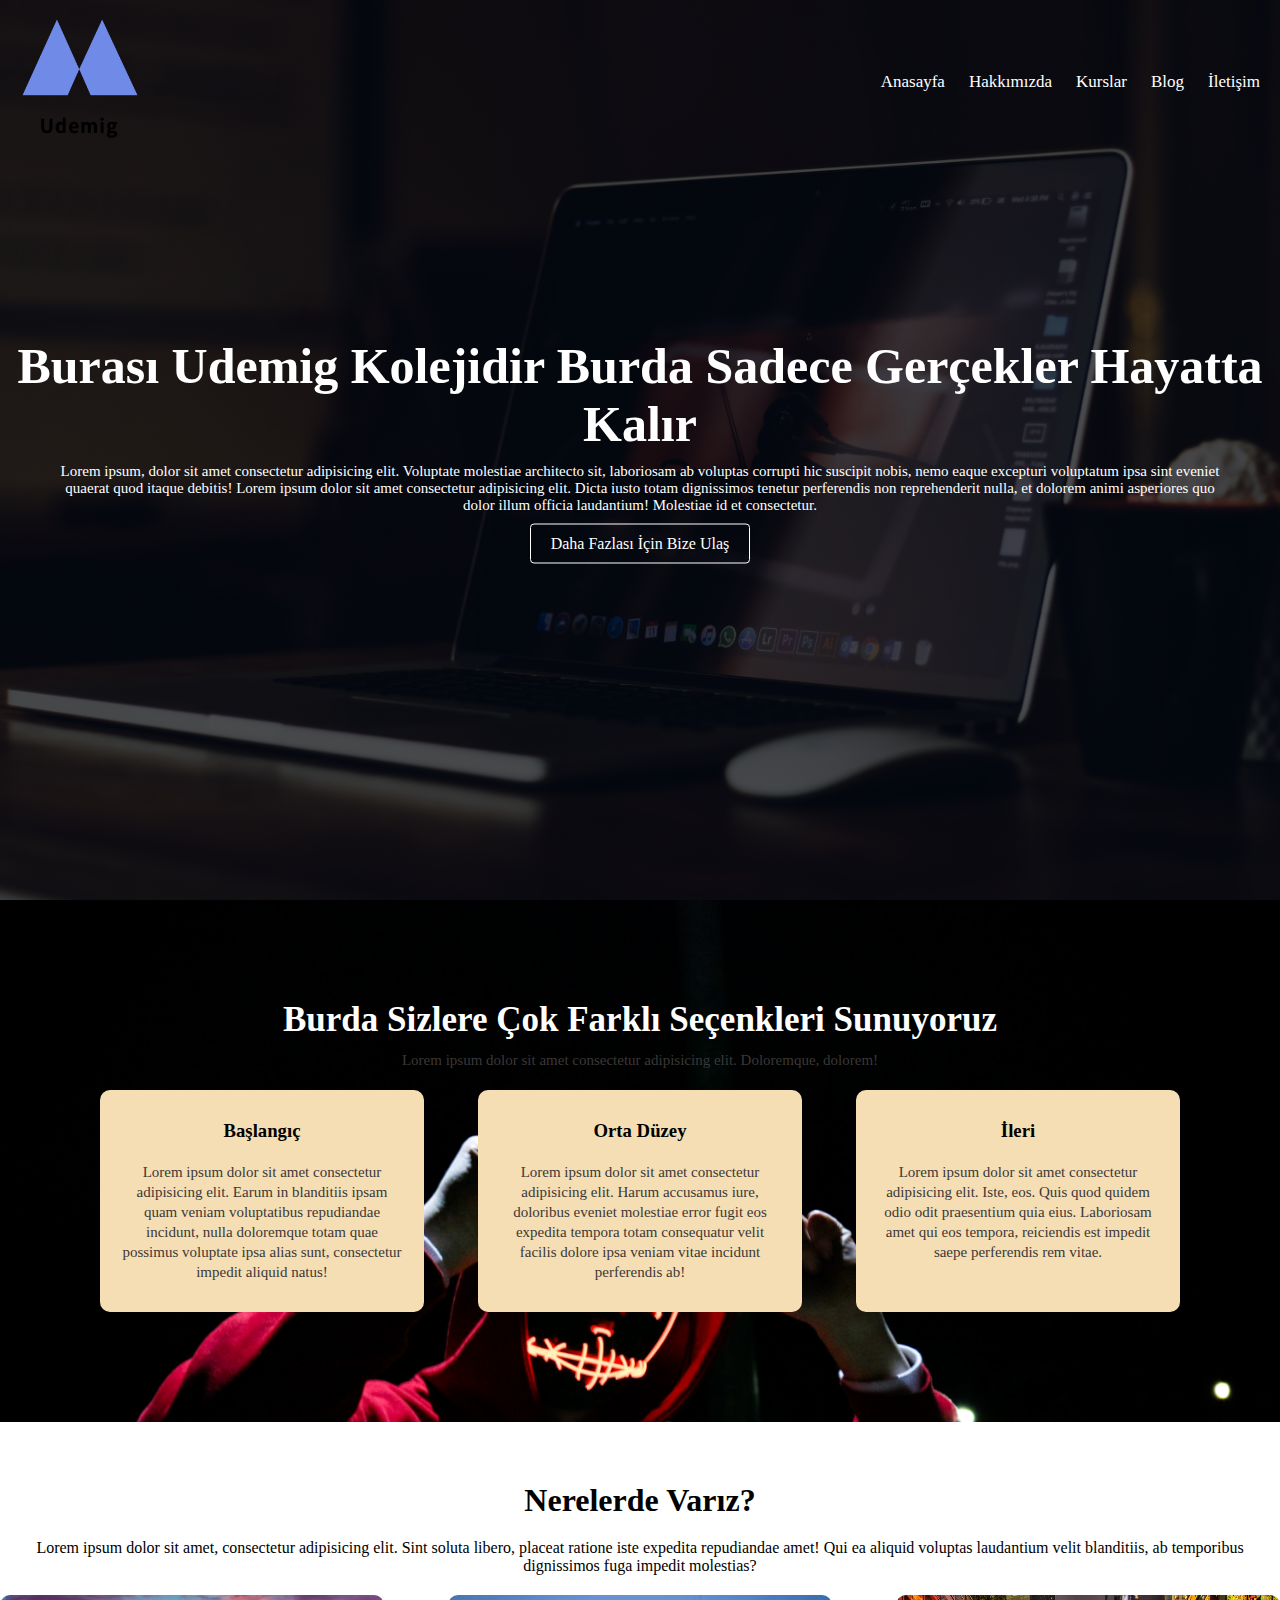
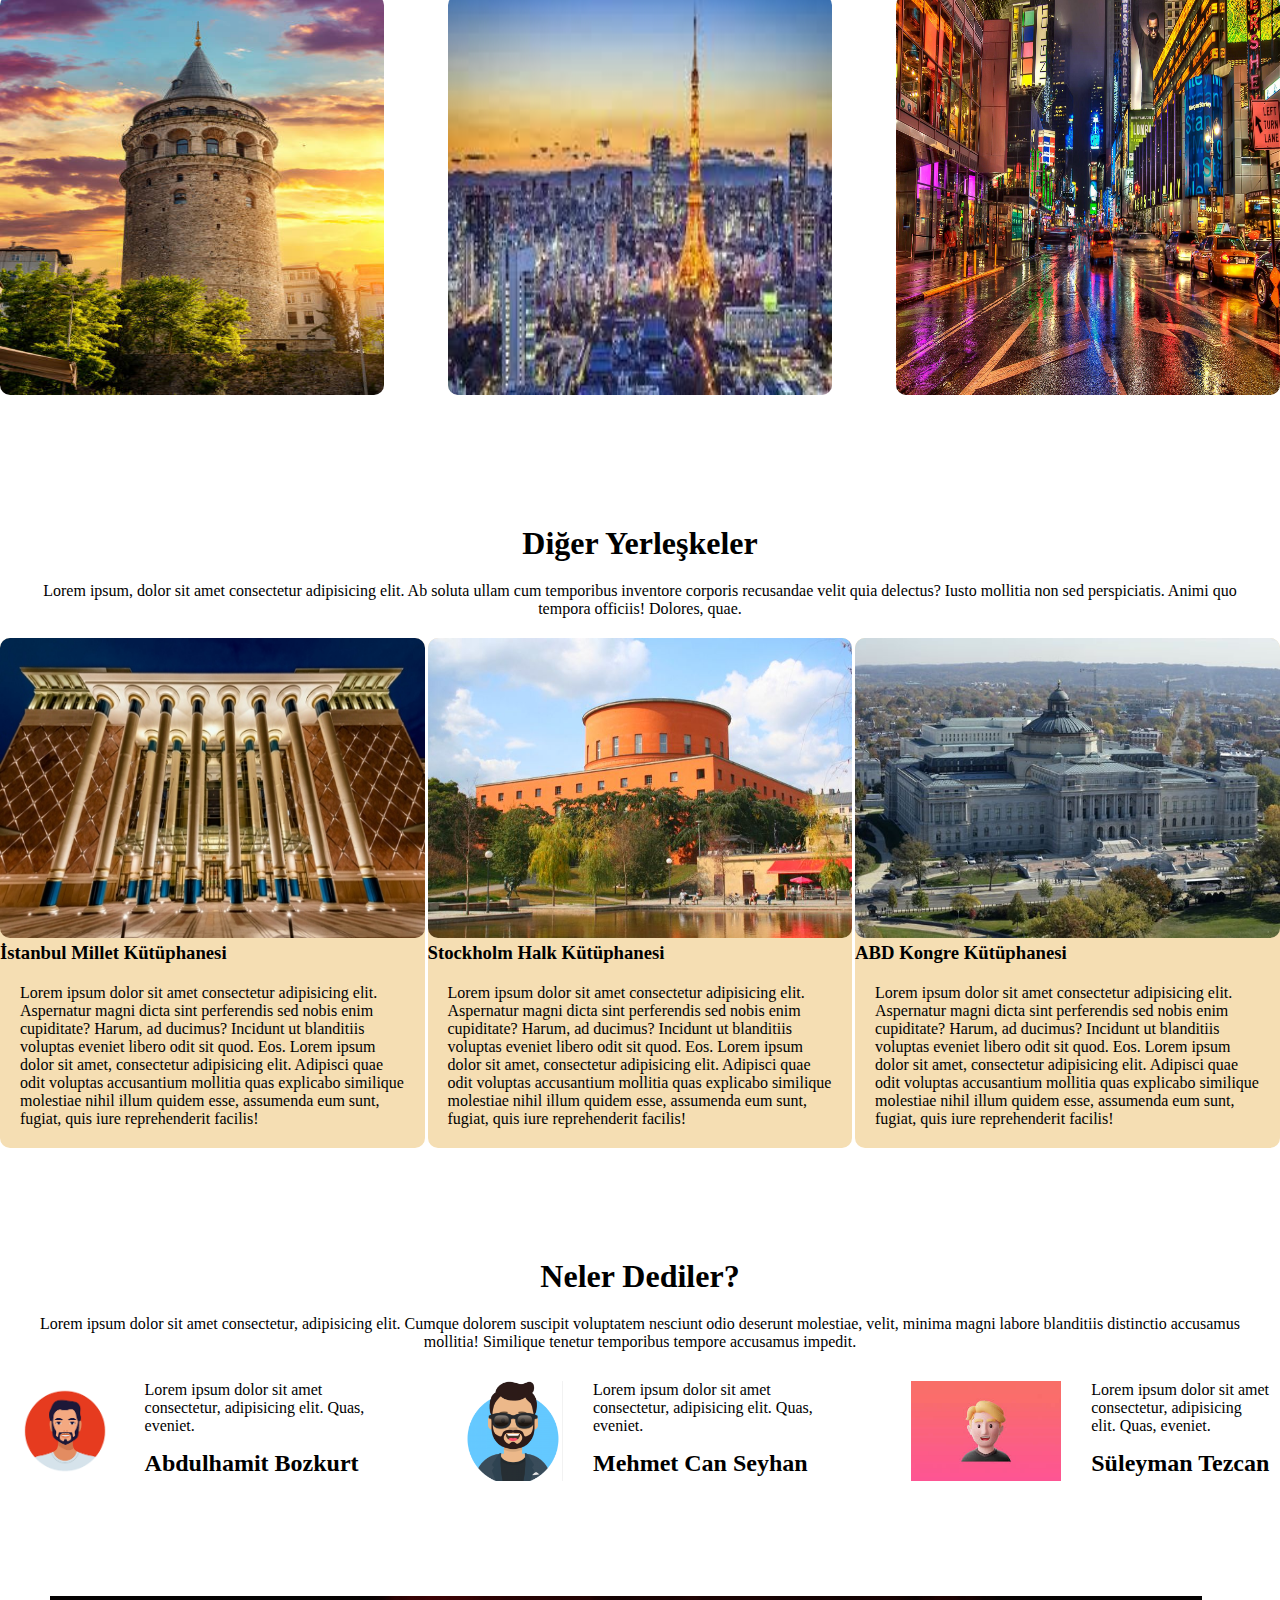
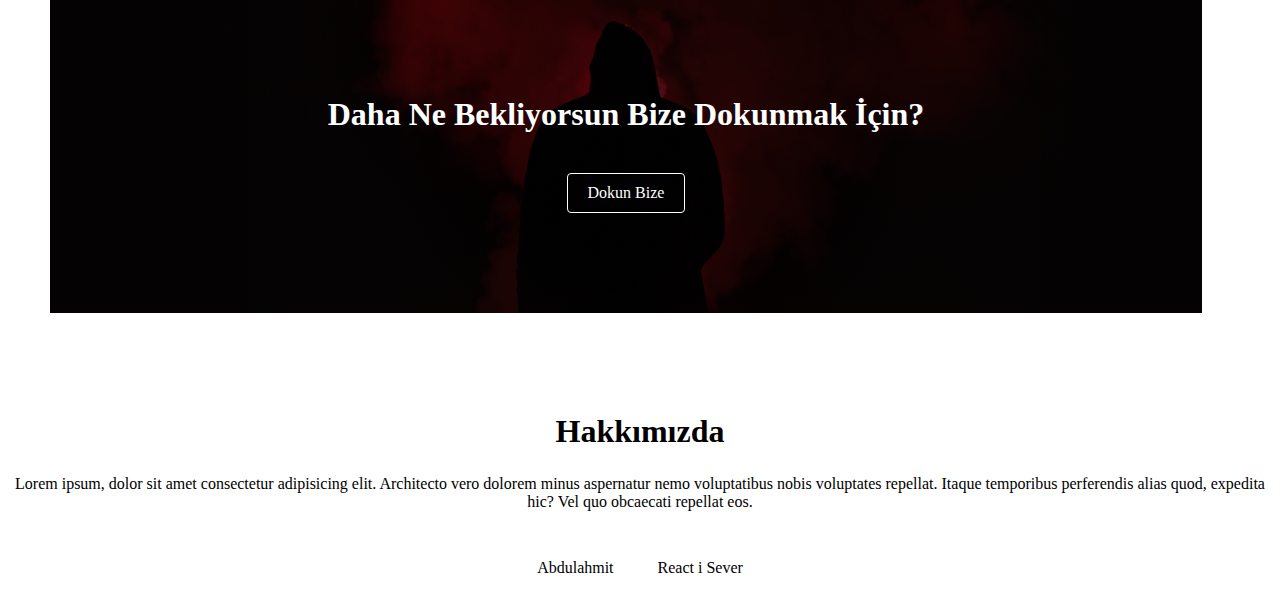
<file: index.html>
<!DOCTYPE html>
<html lang="en">
<head>
    <meta charset="UTF-8">
    <meta http-equiv="X-UA-Compatible" content="IE=edge">
    <meta name="viewport" content="width=device-width, initial-scale=1.0">
    <title>Document</title>
    <link rel="stylesheet" href="style.css">
    <link rel="stylesheet" href="https://cdn.jsdelivr.net/npm/bootstrap-icons@1.10.2/font/bootstrap-icons.css" integrity="sha384-b6lVK+yci+bfDmaY1u0zE8YYJt0TZxLEAFyYSLHId4xoVvsrQu3INevFKo+Xir8e" crossorigin="anonymous">

</head>
<body>
    
<header>
    <nav>
        <a href=""><img src="Udemig.jpg" alt="" ></a>
        <div class="nav-links" id="navlinks">
            <i class="bi bi-list"></i>
            <ul>
                
                    <li><a href="#">Anasayfa</a></li>
                    <li><a href="#">Hakkımızda</a></li>
                    <li><a href="#">Kurslar</a></li>
                    <li><a href="#">Blog</a></li>
                    <li><a href="#">İletişim</a></li>
                </ul>
            </div>
            <i class="bi bi-x-lg"></i>

    </nav>
</header>

<div class="text-box">
    <h1>Burası Udemig Kolejidir Burda Sadece Gerçekler Hayatta Kalır</h1>
    <p>Lorem ipsum, dolor sit amet consectetur adipisicing elit. Voluptate molestiae architecto sit, laboriosam ab voluptas corrupti hic suscipit nobis, nemo eaque excepturi voluptatum ipsa sint eveniet quaerat quod itaque debitis! Lorem ipsum dolor sit amet consectetur adipisicing elit. Dicta iusto totam dignissimos tenetur perferendis non reprehenderit nulla, et dolorem animi asperiores quo dolor illum officia laudantium! Molestiae id et consectetur.</p>
    <a href="#" class="hero-btn">Daha Fazlası İçin Bize Ulaş</a>
</div>


<section class="course">
    <h1>Burda Sizlere Çok Farklı Seçenkleri Sunuyoruz</h1>
    <p>Lorem ipsum dolor sit amet consectetur adipisicing elit. Doloremque, dolorem!</p>
    <div class="row">
        <div class="course-col">
            <h3>Başlangıç</h3>
            <p>Lorem ipsum dolor sit amet consectetur adipisicing elit. Earum in blanditiis ipsam quam veniam voluptatibus repudiandae incidunt, nulla doloremque totam quae possimus voluptate ipsa alias sunt, consectetur impedit aliquid natus!</p>
        </div>
        <div class="course-col">
            <h3>Orta Düzey</h3>
            <p>Lorem ipsum dolor sit amet consectetur adipisicing elit. Harum accusamus iure, doloribus eveniet molestiae error fugit eos expedita tempora totam consequatur velit facilis dolore ipsa veniam vitae incidunt perferendis ab!</p>
        </div>
        <div class="course-col">
            <h3>İleri</h3>
            <p>Lorem ipsum dolor sit amet consectetur adipisicing elit. Iste, eos. Quis quod quidem odio odit praesentium quia eius. Laboriosam amet qui eos tempora, reiciendis est impedit saepe perferendis rem vitae.</p>
        </div>
      
    </div>
</section>


<section class="campus">
    <h1>Nerelerde Varız?</h1>
    <p>Lorem ipsum dolor sit amet, consectetur adipisicing elit. Sint soluta libero, placeat ratione iste expedita repudiandae amet! Qui ea aliquid voluptas laudantium velit blanditiis, ab temporibus dignissimos fuga impedit molestias?</p>
    <div class="row">
        <div class="campus-col">
            <img src="galata-kulesi.jpg" height="400" alt="">
            <div class="layer">
                <h3>İSTANBUL</h3>
            </div>
        </div>
        <div class="campus-col">
            <img src="TOKYO.JPG" height="400" alt="">
            <div class="layer">
                <h3>TOKYO</h3>
            </div>
        </div>
        <div class="campus-col">
            <img src="newyork.jpg" height="400" alt="">
            <div class="layer">
                <h3>NEW YORK</h3>
            </div>
        </div>
       
        </div>
    </div>
</section>

<section class="facilities" >
    <h1>Diğer Yerleşkeler</h1>
    <p>Lorem ipsum, dolor sit amet consectetur adipisicing elit. Ab soluta ullam cum temporibus inventore corporis recusandae velit quia delectus? Iusto mollitia non sed perspiciatis. Animi quo tempora officiis! Dolores, quae.</p>
<div class="row">
    <div class="facilities-col">
        <img src="millet kütüphanesi.jpg" alt="" width="400" height="300">
        <h3>İstanbul Millet Kütüphanesi</h3>
        <p>Lorem ipsum dolor sit amet consectetur adipisicing elit. Aspernatur magni dicta sint perferendis sed nobis enim cupiditate? Harum, ad ducimus? Incidunt ut blanditiis voluptas eveniet libero odit sit quod. Eos. Lorem ipsum dolor sit amet, consectetur adipisicing elit. Adipisci quae odit voluptas accusantium mollitia quas explicabo similique molestiae nihil illum quidem esse, assumenda eum sunt, fugiat, quis iure reprehenderit facilis!</p>
    </div>
    <div class="facilities-col">
        <img src="stockholm-halk-kutuphanesi.jpg" alt="" width="400" height="300">
        <h3>Stockholm Halk Kütüphanesi</h3>
        <p>Lorem ipsum dolor sit amet consectetur adipisicing elit. Aspernatur magni dicta sint perferendis sed nobis enim cupiditate? Harum, ad ducimus? Incidunt ut blanditiis voluptas eveniet libero odit sit quod. Eos. Lorem ipsum dolor sit amet, consectetur adipisicing elit. Adipisci quae odit voluptas accusantium mollitia quas explicabo similique molestiae nihil illum quidem esse, assumenda eum sunt, fugiat, quis iure reprehenderit facilis!</p>
    </div>
    <div class="facilities-col">
        <img src="abd-kongre-lib.jpg" alt="" width="400" height="300">
        <h3>ABD Kongre Kütüphanesi</h3>
        <p>Lorem ipsum dolor sit amet consectetur adipisicing elit. Aspernatur magni dicta sint perferendis sed nobis enim cupiditate? Harum, ad ducimus? Incidunt ut blanditiis voluptas eveniet libero odit sit quod. Eos. Lorem ipsum dolor sit amet, consectetur adipisicing elit. Adipisci quae odit voluptas accusantium mollitia quas explicabo similique molestiae nihil illum quidem esse, assumenda eum sunt, fugiat, quis iure reprehenderit facilis!</p>
    </div>
    
</div>

</section>


<div class="testimonials">
    <h1>Neler Dediler?</h1>
    <p>Lorem ipsum dolor sit amet consectetur, adipisicing elit. Cumque dolorem suscipit voluptatem nesciunt odio deserunt molestiae, velit, minima magni labore blanditiis distinctio accusamus mollitia! Similique tenetur temporibus tempore accusamus impedit.</p>
    <div class="row">
        <div class="testimonials-col">
            <img src="avatar2.png" alt="">
            <div>
                <p>Lorem ipsum dolor sit amet consectetur, adipisicing elit. Quas, eveniet.</p>
                <h2>Abdulhamit Bozkurt</h2>
                <i class="bi bi-star-fill"></i>
                <i class="bi bi-star-fill"></i>
                <i class="bi bi-star-fill"></i>
                <i class="bi bi-star-half"></i>
                <i class="bi bi-star"></i>
            </div>
        </div>
        <div class="testimonials-col">
            <img src="avatar1.png" alt="" >
            <div>
                <p>Lorem ipsum dolor sit amet consectetur, adipisicing elit. Quas, eveniet.</p>
                <h2>Mehmet Can Seyhan</h2>
                <i class="bi bi-star-fill"></i>
                <i class="bi bi-star-fill"></i>
                <i class="bi bi-star-fill"></i>
                <i class="bi bi-star-fill"></i>
                <i class="bi bi-star"></i>
                
            </div>
    </div>
    <div class="testimonials-col">
        <img src="images.png" alt="" >
        <div>
            <p>Lorem ipsum dolor sit amet consectetur, adipisicing elit. Quas, eveniet.</p>
            <h2>Süleyman Tezcan</h2>
            <i class="bi bi-star-fill"></i>
            <i class="bi bi-star-fill"></i>
            <i class="bi bi-star-fill"></i>
            <i class="bi bi-star-fill"></i>
            <i class="bi bi-star"></i>
            
        </div>
</div>
</div>


<section class="ua">
    <h1>Daha Ne Bekliyorsun Bize Dokunmak İçin?</h1>
    <a href="" class="hero-btn">Dokun Bize</a>
</section>


<footer>
    <h1>Hakkımızda</h1>
    Lorem ipsum, dolor sit amet consectetur adipisicing elit. Architecto vero dolorem minus aspernatur nemo voluptatibus nobis voluptates repellat. Itaque temporibus perferendis alias quod, expedita hic? Vel quo obcaecati repellat eos.

<div class="icons">
    <i class="bi bi-facebook"></i>
    <i class="bi bi-instagram"></i>
    <i class="bi bi-whatsapp"></i>
    <i class="bi bi-linkedin"></i>
</div>
<p>Abdulahmit <i class="bi bi-balloon-heart-fill"></i>React i Sever</p>
</footer>



</body>
</html>
</file>
<file: style.css>
*{
    margin: 0;
    padding: 0;
    box-sizing: border-box;

}

header{
    background-color: antiquewhite;
    min-height: 100vh;
    width: 100%;
    position: relative;
    background-image: linear-gradient(rgba(0, 0, 0, 0.7), rgba(0,0,0,0.7)),url(pexels-hasan-albari-1229861.jpg);
    background-position: center;
    background-size: cover;
}

nav{
    display: flex;
    padding: 10px;
    justify-content: space-between;
    align-items: center;
}

nav img{
    width: 140px;
}

nav img:hover{
    transition: .3s;
    opacity: 1 ;
}


.nav-links{
   
    flex: 1;
    text-align: right;
}

.nav-links li{
    list-style: none;
    display: inline-block;
    padding: 10px;
    position: relative;
}

.nav-links li a{
    text-decoration: none;
    font-size: 17px;
    color: white;
    position: relative;
}

.nav-links li a::after{
    content: '';
    width: 0;
    height: 2px;
    background-color: red;
    position: absolute;
    display: block;
    margin: 4px auto;
    left: 0;
    bottom: -4px;
}

.nav-links li a:hover::after{
    width: 100%;
    transition: .3s;
}

.text-box{
    width: 100%;
    position: absolute;
    top: 50%;
    left: 50%;
    transform: translate(-50% ,-50%);
    text-align: center;
    color: white;
}

.text-box h1{
    font-size: 50px;
}

.text-box p{
    margin: 10px 50px;
    font-size: 15px;

}

.hero-btn{
    text-decoration: none;
     color: white;
     border: 1px solid white;
    padding: 10px 20px;
    position: relative;
    cursor: pointer;
    display: inline-block;
    border-radius: 4px;

    }

    .hero-btn:hover{
        border: 1px solid red;
        background-color: red;
        transition: .3s;
    }

    nav .bi{
        color: white;
        font-size: 25px;
        display: none;
        cursor: pointer;
    }


nav .bi:hover{
    font-size: 30px;
}

    @media(max-width:700px){
        .text-box h1{
            font-size: 25px;
        }
        nav .bi{
            display: block;
        }
        nav div ul {
            display: none;
        }
    }


    .course{
       background-image: url(pexels-sebastiaan-stam-1097456.jpg);
        width: 100%;
        margin: auto;
        text-align: center;
        padding: 100px;
        background-size: cover;

    }

    .course h1{
      
       font-size: 35px;
       color: white;
    }

    .course p{
        color: #3b3838;
        font-size: 15px;
        font-weight: 400;
        line-height: 20px;
        padding: 10px;
    }

    .row{
        margin-top: 10px;
        display: flex;
        justify-content: space-between;

    }

    .course-col{
        flex-basis: 30%;
        background-color: wheat;
        border-radius: 10px;
        margin-bottom: 10px;
        padding: 20px 10px;
    }


    .course-col h3{
        margin: 10px 0;
    }

    .course-col:hover{
        box-shadow: 0 0 10px rgba(0, 0, 0, 0.7);
        transition: .3s;
    }

    @media(max-width:678px){
        .row{
            flex-direction: column;
        }
    }

    .campus{
        width: 100%;
        margin:auto;
        text-align: center;
        padding-top: 50px;
    }

    .campus-col{
        border-radius: 10px;
        flex-basis: 30%;
        margin-bottom: 30px;
        position: relative;
        overflow: hidden;
    }

    .campus h1{
        margin: 10px 0;

    }

    .campus p{
        margin: 20px 0;

    }

    .campus-col img{
        width: 100%;
        display: block;
    }

    .layer{
        position: absolute;
        top: 0;
        left: 0;
        height: 100%;
        width: 100%;
        background-size: cover;
    }

    .layer:hover{
        background-color: rgba(0,0,0,0.3);
        transition: .3s;
    }

    .layer h3{
        font-weight: 500;
        color: black;
        font-size: 25px;
        position: absolute;
        bottom: 0;
        width: 100%;
        opacity: 0;
    }

    .layer:hover h3{
        background-color: wheat;
        bottom: 50%;
        opacity: 1;
        transition: .7s;
    }

    .facilities{
        width: 100%;
        margin: auto;
        text-align: center;
        padding-top: 100px;

    }

    .facilities-col{
        flex-basis: 33.2%;
        border-radius: 10px;
        margin-bottom: 10px;
        background-color: wheat;
        text-align: left;

    }

    .facilities-col img{
        width: 100%;
        border-radius: 10px;

    }

    .facilities-col p{
        margin: 10px;
    }

    .facilities p{
        margin: 20px;
    }



    .testimonials{
        width: 100%;
        margin: auto;
        padding-top: 100px;
        text-align: center;
    }

    .testimonials-col{
        flex-basis: 30%;
        border-radius: 10px;
        margin-bottom: 5px;
        text-align: left;
        cursor: pointer;
        display: flex;
        padding: 10px;
    }

    .testimonials-col img{
        height: 100px;
        margin-left: 5px;
        margin-right: 30px;
        
    }
    
    .testimonials p{
        margin: 20px;
    }

    .testimonials-col h2{
        margin-top: 15px;
    }

    .testimonials-col p{
        padding: 0;
        margin: 0;
    }

    .testimonials-col .bi{
        color: red;
    }


    .ua{
        width: 90%;
        margin: 100px auto;
        background-image: linear-gradient(rgba(0,0,0,0.7), rgba(0,0,0,0.7)) , url(arka-plan.jpg.jpg);
        background-size: cover;
        color: white;
        padding: 100px 0;
        text-align: center;
        background-position: center;
        margin-left: 50px;
        
       
    }

    .ua h1{
        margin-bottom: 40px;

        
    }

    @media(max-width:768px) {
        .u1 h1{
            font-size: 25px;
        }
    }

    .footer{
        width: 100%;
        margin: auto;
        text-align: center;
        padding: 30px 0;
    }

    footer h1{
        margin: 25px 0;

    }

    footer .bi{
        color: red;
        margin: 0 10px;
        cursor: pointer;
        padding: 20px 10px;
    }

    .icons{
        margin: 10px;
    }
</file>
